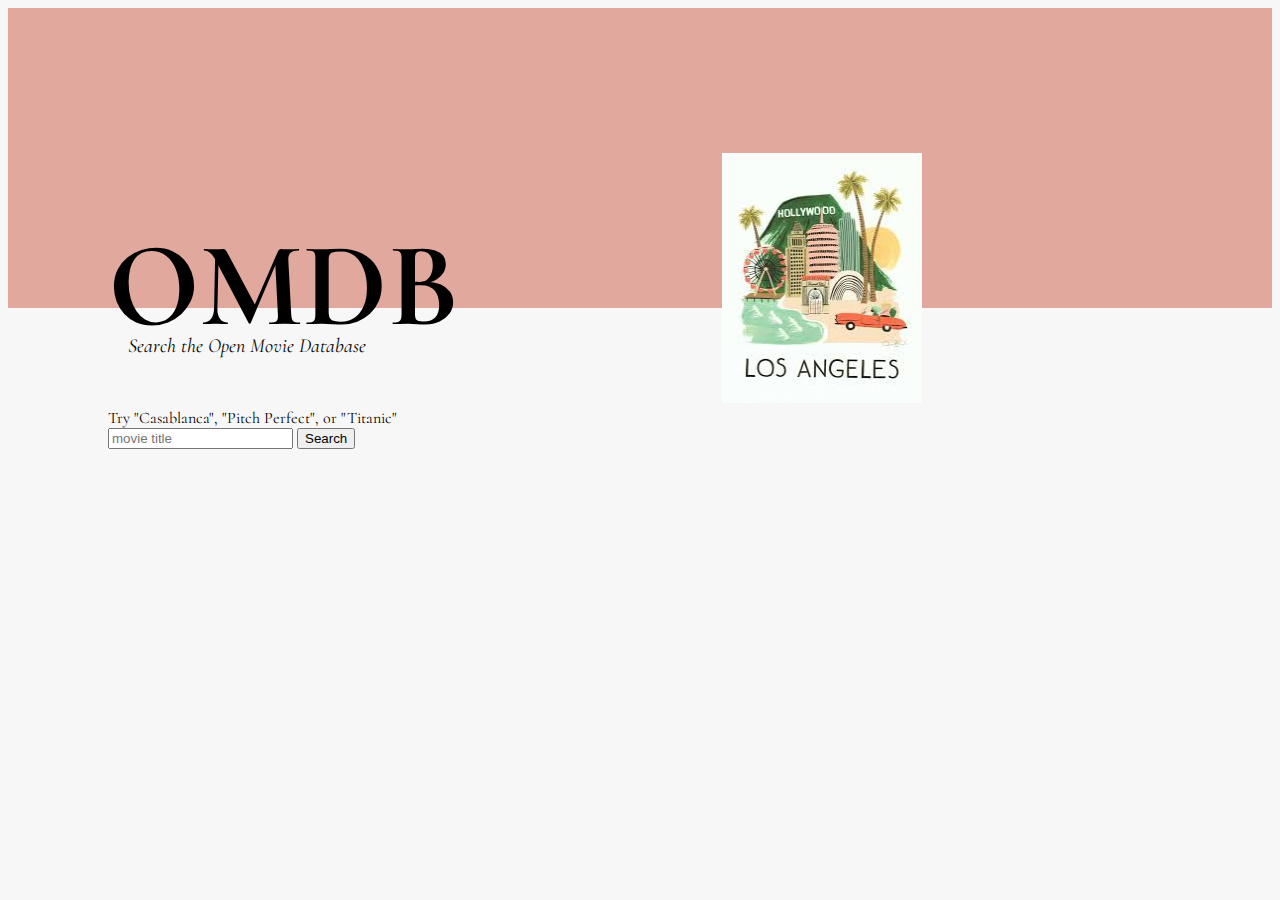
<file: api-ajax-json/omdb-demo/index.html>
<!DOCTYPE html>
<html>
  <head>
    <meta charset="utf-8">
    <title>OMDB API</title>
    <link rel="icon" href="favicon.ico" type="image/x-icon">
    <link href="https://fonts.googleapis.com/css?family=Cormorant:400,400i,700" rel="stylesheet">
    <link rel="stylesheet" href="index.css">
  </head>
  <body>

  <div class="upper-box">
    <div class="heading">
      <h1>OMDB</h1>
      <div class="subheading">Search the Open Movie Database</div>
    </div>

    <div class="img-container">
      <span id="poster">
        <img src="hollywood.jpg" alt="">
      </span>
    </div>
  </div>

  <div class="lower-box">



    <form>
      <div>Try "Casablanca", "Pitch Perfect", or "Titanic"</div>
      <input type="text" id="api-input" name="movie" placeholder="movie title">
      <button id="submit-btn">Search</button>
      <br><br>
    </form>

    <!-- data will be appended here: -->
    <div id="info-container">

      <div id="title">Title will go here.</div>
      <div id="year" class="result">Year will go here.</div>
      <br>

      <div class="section-label">Actors:</div>
      <div id="actors" class="result">Actors will go here.</div>
      <br>

      <div class="section-label">Synopsis:</div>
      <div id="plot" class="result">Plot will go here.</div>
    </div>


  </div>


  <script src="https://code.jquery.com/jquery-2.2.1.min.js" charset="utf-8"></script>
  <script src="index.js" charset="utf-8"></script>
  </body>
</html>
</file>
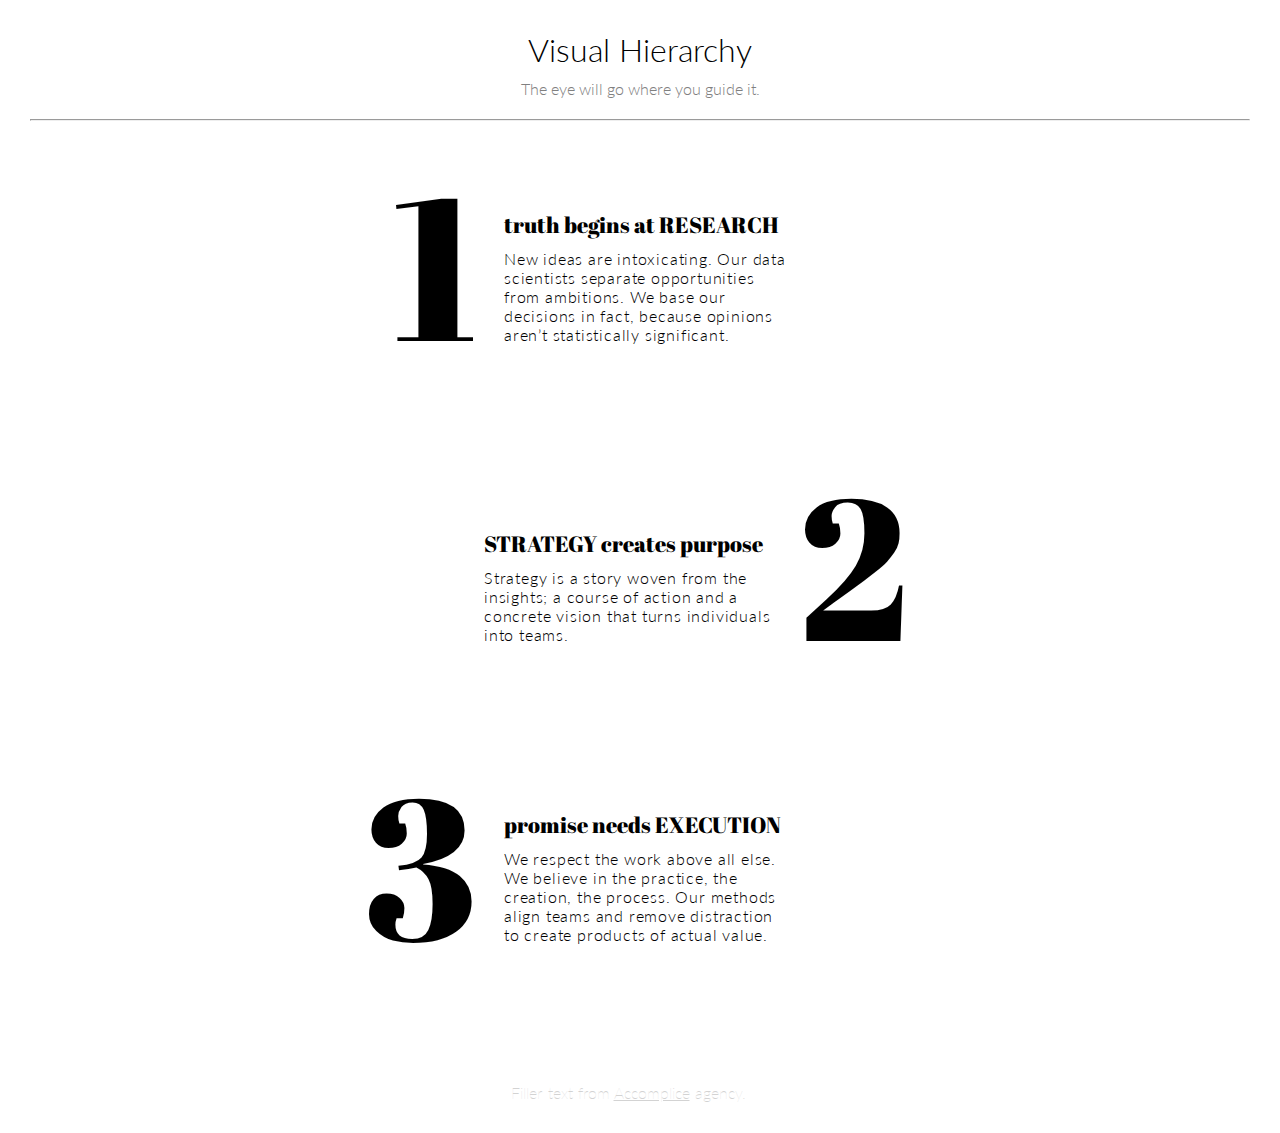
<file: visual-hierarchy/demo/index.html>
<!DOCTYPE html>
<html lang="en">
<head>
  <meta charset="UTF-8">
  <meta name="viewport" content="width=device-width, initial-scale=1.0">
  <meta http-equiv="X-UA-Compatible" content="ie=edge">


  <link href="https://fonts.googleapis.com/css?family=Lato:100,300,400" rel="stylesheet">
  <link href="https://fonts.googleapis.com/css?family=Abril+Fatface" rel="stylesheet">
  <link rel="shortcut icon" type="image/png" href="32-unicorn.png"/>
  <link rel="stylesheet" href="index.css">
  <title>Visual Hierarchy</title>
</head>
<body>

<h1>Visual Hierarchy</h1>
<h4>The eye will go where you guide it.</h4>

<hr>

<div class="container">

  <div class="box-row">
    <div class="box num">1</div>

    <div class="box text-box">
      <div class="header">truth begins at RESEARCH</div>
      <div class="copy">
        New ideas are intoxicating. Our data scientists separate opportunities from ambitions. We base our decisions in fact, because opinions aren’t statistically significant.
      </div>
    </div>

    <div class="box"></div>
  </div>

  <div class="box-row">
    <div class="box"></div>

    <div class="box text-box">
      <div class="header">STRATEGY creates purpose</div>
      <div class="copy">
        Strategy is a story woven from the insights; a course of action and a concrete vision that turns individuals into teams.
      </div>
    </div>

    <div class="box num two">2</div>
  </div>

  <div class="box-row">
    <div class="box num">3</div>

    <div class="box text-box">
      <div class="header">promise needs EXECUTION</div>
      <div class="copy">
        We respect the work above all else. We believe in the practice, the creation, the process. Our methods align teams and remove distraction to create products of actual value.
      </div>
    </div>

    <div class="box"></div>
  </div>

  <div class="box-row last-row">
    <div class="box"></div>

    <div class="box text-box">
      <div class="reference">
        Filler text from <a href="https://accpl.co" target="_blank">Accomplice</a> agency.
      </div>
    </div>

    <div class="box"></div>
  </div>

</div>

</body>
</html>
</file>
<file: api-ajax-json/omdb-demo/index.css>
body {
  height: 100%;
  font-family: 'Cormorant', serif;
  font-weight: 400;
  background-color: #F7F7F7;
}

.upper-box {
  background-color: #E1A89E;
  height: 300px;
  margin: 0;
  position: relative;
}

.heading {
  position: absolute;
  bottom: -50px;
  left: 100px;
}

h1 {
  font-weight: 700;
  font-size: 120px;
  margin: 0;
  line-height: 0.8em;
}

.subheading {
  font-weight: 400;
  font-style: italic;
  padding-left: 20px;
  margin: 0;
  font-size: 20px;
}

.upper-box > .img-container {
  position: absolute;
  right: 350px;
  bottom: -100px;
}

#poster > img {
  height: 250px;
  width: 200px;
}

.lower-box {
  margin: 100px;
}

#info-container {
  display: none;
}

#title {
  font-weight: 700;
  font-size: 30px;
}

.section-label {
  font-weight: 700;
}

.result {
  font-weight: 400i;
  font-style: italic;
}
</file>
<file: visual-hierarchy/demo/index.css>
body {
  font-family: 'Lato', sans-serif;
  font-weight: 100;
  margin: 30px;
}

h1, h4 {
  color: black;
  text-align: center;
  font-weight: 300;
}

h1 {
  margin-bottom: 10px;
}

h4 {
  color: gray;
  margin-top: 10px;
}

div.container {
  margin: 0 auto;
  width: 900px;
  font-size: 20px;
}

div.box-row {
  /*border: 1px solid blue;*/
  width: 100%;
  min-height: 300px;
}

div.box {
  /*border: 1px solid red;*/
  display: inline-block;
  width: 32%;
}

div.num {
  font-size: 200px;
  text-align: right;
  font-family: 'Abril Fatface', cursive;
  margin-right: 20px;
}

div.num.two {
  text-align: left;
  margin-right: 0;
  margin-left: 20px;
}

div.header {
  font-family: 'Abril Fatface', cursive;
  padding-bottom: 10px;
  font-size: 22px;
}

div.copy {
  letter-spacing: 0.05em;
  font-weight: 300;
  font-size: 16px;
}

div.last-row {
  margin-top: 50px;
  min-height: 0;
}

div.reference {
  color: lightgray;
  font-size: 16px;
  text-align: center;
}
div.reference > a {
  color: lightgray;
}
</file>
